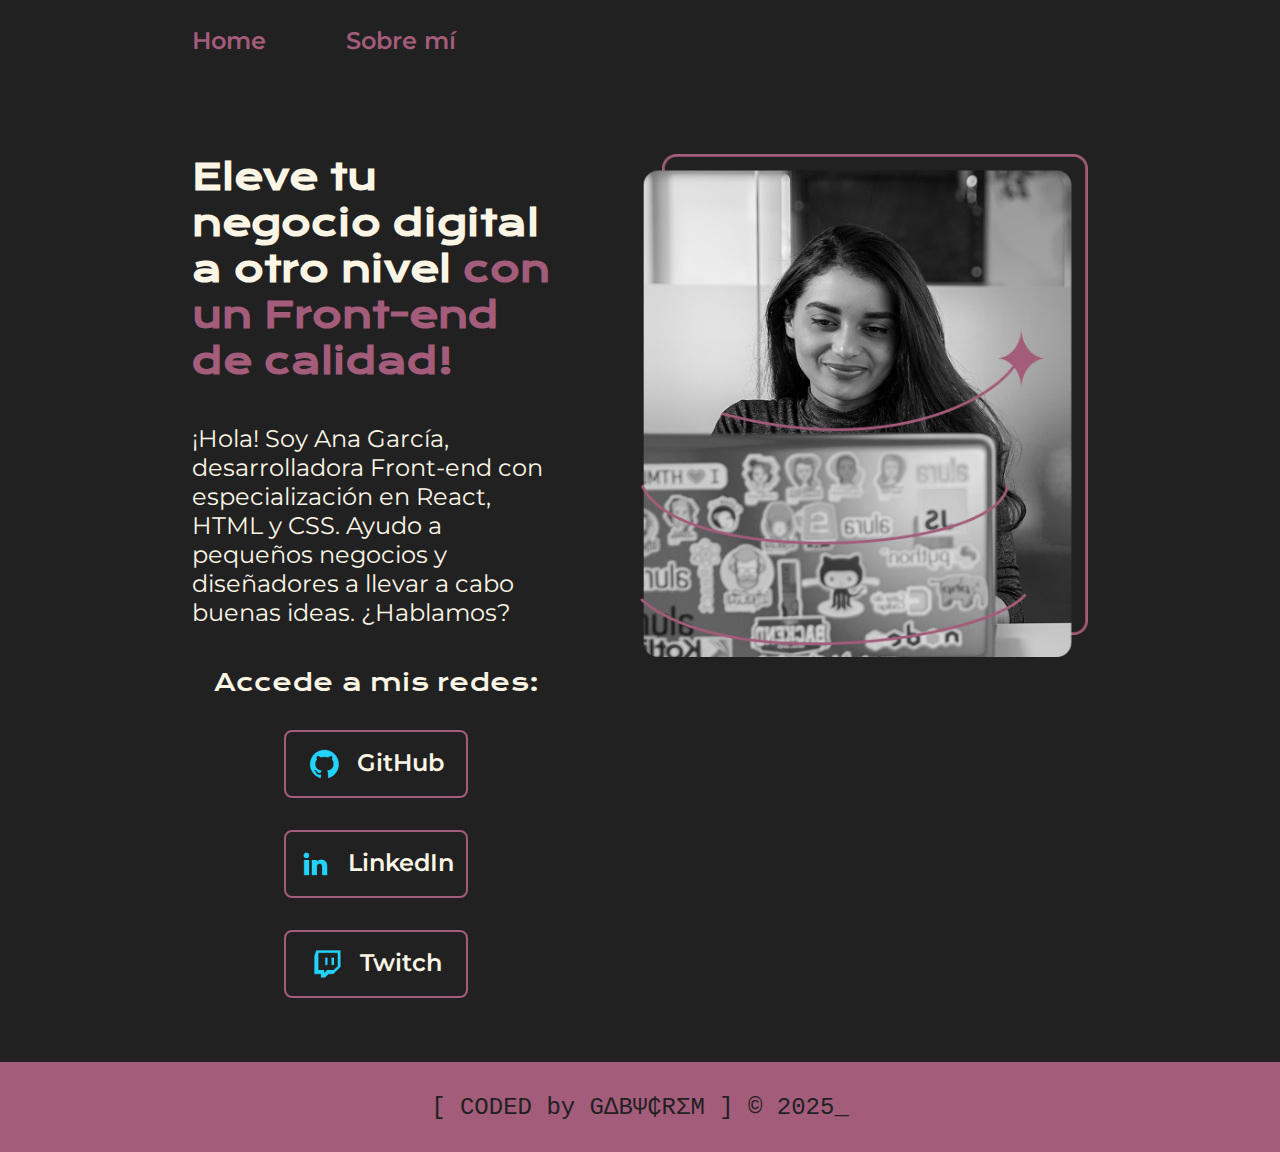
<file: index.html>
<!DOCTYPE html>
<html lang="es">

<head>
    <meta charset="UTF-8">
    <meta name="viewport" content="width=device-width, initial-scale=1.0">
    <link rel="stylesheet" href="assets/css/style.css">
    <title>Portfolio</title>
</head>

<body>
    <header class="header">
        <nav class="header__nav">
             <a class="header__nav__link" href="#">Home</a>
             <a class="header__nav__link" href="about.html">Sobre mí</a>
        </nav>
    </header>
    <main class="main">
        <section class="main__contenido">
            <h1 class="main__contenido__titulo">Eleve tu negocio digital a otro nivel <strong class="titulo-resaltado">con un Front-end de
                    calidad!</strong></h1>
            <p class="main__contenido__texto">
                ¡Hola! Soy <span class="main__contenido__texto-nombre">Ana García</span>, desarrolladora Front-end con especialización en React, HTML y CSS. Ayudo a
                pequeños negocios y diseñadores a llevar a cabo buenas ideas. ¿Hablamos?
            </p>
            <section class="main__enlaces">
                <h2 class="main__enlaces__subtitulo"> Accede a mis redes: </h2>
                <a class="main__enlaces__link" href="https://github.com/Gabycrem"><img class="main__enlaces__link__logo" src="assets/img/github.png">GitHub</a>
                <a class="main__enlaces__link" href="https://www.linkedin.com/in/macrenazarena/"><img src="assets/img/linkedin.png">LinkedIn</a>
                <a class="main__enlaces__link" href="#"><img src="assets/img/twitch.png" >Twitch</a>
            </section>
            
        </section>

        <img class="main__img" src="assets/img/imagen-lila.png" alt="Imagen de Ana García Trabajando" srcset="">

    </main>
    <footer class="footer">
        <p>[ CODED by G∆BΨ₵RΣM ] &copy; 2025_ </p>
    </footer>
</body>

</html>
</file>
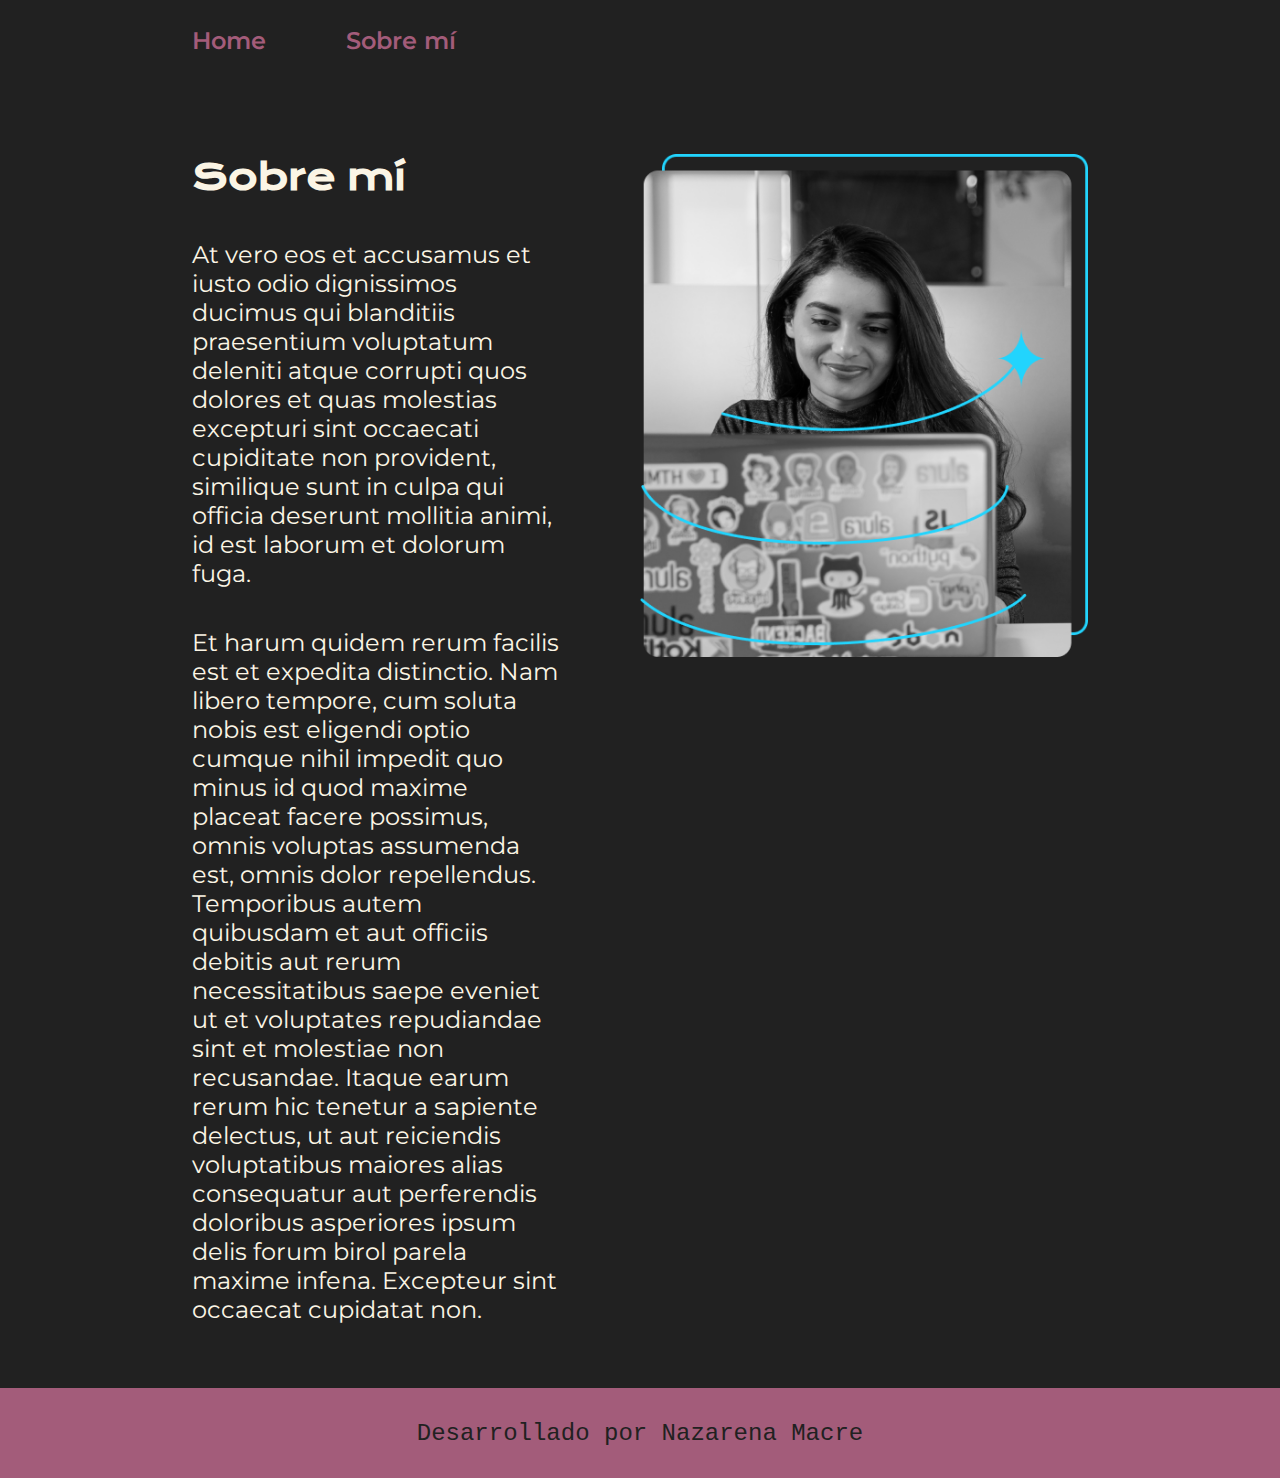
<file: about.html>
<!DOCTYPE html>
<html lang="es">
<head>
    <meta charset="UTF-8">
    <meta name="viewport" content="width=device-width, initial-scale=1.0">
    <link rel="stylesheet" href="assets/css/style.css">
    <title>Sobre mí</title>
</head>
<body>
    <header class="header">
        <nav class="header__nav">
             <a class="header__nav__link" href="index.html">Home</a>
             <a class="header__nav__link" href="#">Sobre mí</a>
        </nav>
    </header>
    <main class="main">
        <section class="main__contenido">
            <h1 class="main__contenido__titulo">Sobre mí</h1>
            <p class="main__contenido__texto">
                At vero eos et accusamus et iusto odio dignissimos ducimus qui blanditiis praesentium voluptatum deleniti atque corrupti quos dolores et quas molestias excepturi sint occaecati cupiditate non provident, similique sunt in culpa qui officia deserunt mollitia animi, id est laborum et dolorum fuga.
            </p>
            <p class="main__contenido__texto">
                Et harum quidem rerum facilis est et expedita distinctio. Nam libero tempore, cum soluta nobis est eligendi optio cumque nihil impedit quo minus id quod maxime placeat facere possimus, omnis voluptas assumenda est, omnis dolor repellendus. Temporibus autem quibusdam et aut officiis debitis aut rerum necessitatibus saepe eveniet ut et voluptates repudiandae sint et molestiae non recusandae. Itaque earum rerum hic tenetur a sapiente delectus, ut aut reiciendis voluptatibus maiores alias consequatur aut perferendis doloribus asperiores ipsum delis forum birol parela maxime infena. Excepteur sint occaecat cupidatat non.
            </p>
            
        </section>
        <img class="main__img" src="assets/img/Imagem.png" alt="Imagen de Ana García Trabajando" srcset="">

    </main>
    <footer class="footer">
        <p>Desarrollado por Nazarena Macre </p>
    </footer>
</body>
</html>
</file>
<file: assets/css/style.css>
@import url('https://fonts.googleapis.com/css2?family=Krona+One&family=Montserrat:ital,wght@0,100..900;1,100..900&display=swap');

:root {
    --color-primario: #212121;
    /* #000000 */
    --color-secundario: #FBF5E5;
    /*#F6F6F6*/
    --color-terciario: #A35C7A;
    /*#22D4FD*/
    --fuente-montserrat: 'Montserrat', serif;
    --fuente-krona: "Krona One", serif;
    --font-weight-semi-bold: 600;
    --font-weight-regular: 400;
    --font-size-medium: 1.5rem;
    --font-size-large: 2.25rem;
}

* {
    box-sizing: border-box;
    margin: 0;
    padding: 0;
}

body {
    min-height: 100vh;
    color: var(--color-secundario);
    background-color: var(--color-primario);
}

.header {
    min-height: 10vh;
    padding: 2% 0% 0% 15%;
}

.header__nav {
    display: flex;
    gap: 80px;
}

.header__nav__link {
    font-family: var(--fuente-montserrat);
    font-size: var(--font-size-medium);
    font-weight: var(--font-weight-semi-bold);
    color: var(--color-terciario);
    text-decoration: none;

}

.main {
    min-height: 80vh;
    display: flex;
    align-items: center;
    justify-content: space-between;
    padding: 5% 15%;
    gap: 80px;
}

.main__contenido {
    width: 50%;
    display: flex;
    flex-direction: column;
    gap: 40px;
}

.main__contenido__titulo {
    font-size: var(--font-size-large);
    font-family: var(--fuente-krona);
}

.titulo-resaltado {
    color: var(--color-terciario);
}

.main__contenido__texto {
    font-size: var(--font-size-medium);
    font-family: var(--fuente-montserrat);
}

.main__contenido__texto-nombre:hover {
    font-size: 1.75rem;
    font-weight: var(--font-weight-semi-bold);
    cursor: context-menu;
}

.main__enlaces {
    display: flex;
    flex-direction: column;
    align-items: center;
    gap: 32px;
}

.main__enlaces__subtitulo {
    font-family: var(--fuente-krona);
    font-size: var(--font-size-medium);
    font-weight: var(--font-weight-regular);
}

.main__enlaces__link {
    width: 50%;
    text-align: center;
    padding: 16px 0px;
    font-weight: var(--font-weight-semi-bold);
    font-size: var(--font-size-medium);
    font-family: var(--fuente-montserrat);
    border-radius: 8px;
    text-decoration: none;
    color: var(--color-secundario);
    border: 2px solid var(--color-terciario);
    display: flex;
    justify-content: center;
    gap: 16px;
    /*Ampliando el archivo figma se puede ver bien que la separación es de 16px y no de 10px como indica la profesora en el video*/
}



.main__enlaces__link:hover,
.main__enlaces__link:hover img {
    background-color: #C890A7;
    /* #272727;*/
    border-color: #A35C7A
        /* #0000FF; */
}

.main__img {
    width: 50%;
    align-self: flex-start;
}

.footer {
    min-height: 10vh;
    background-color: var(--color-terciario);
    display: flex;
    justify-content: center;
    align-items: center;
    color: var(--color-primario);
    font-family: monospace;
    font-size: var(--font-size-medium);
    font-weight: var(--font-weight-regular);
    text-align: center;
}

/* -----------  RESPONSIVE ------------------ */

@media (width <= 1200px){
    .header{
        padding: 6%;
    }
    .header__nav{
        justify-content: center;
    }
    .main{
        flex-direction: column-reverse;
        padding: 5%;
    }
    .main__contenido{
        width: auto;
    }
    .main__img{
        align-self: center;
    }
}
</file>
